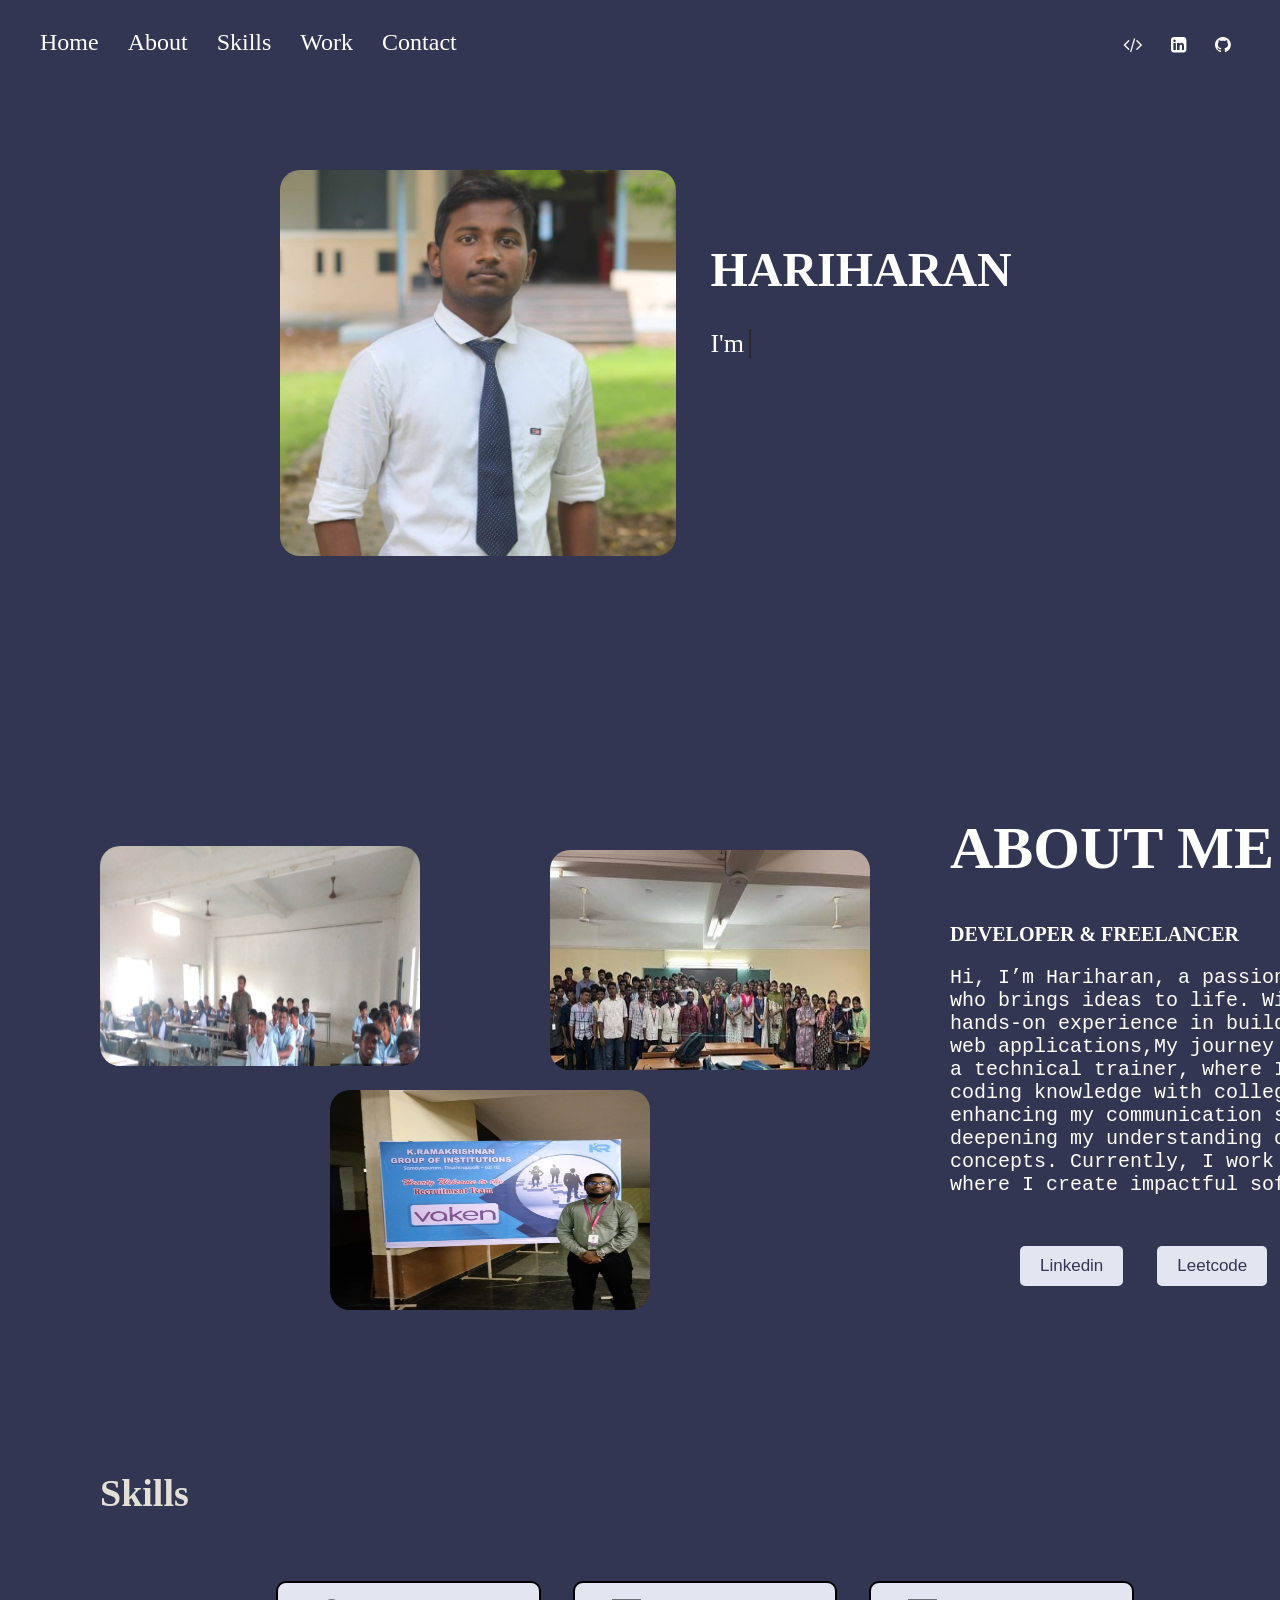
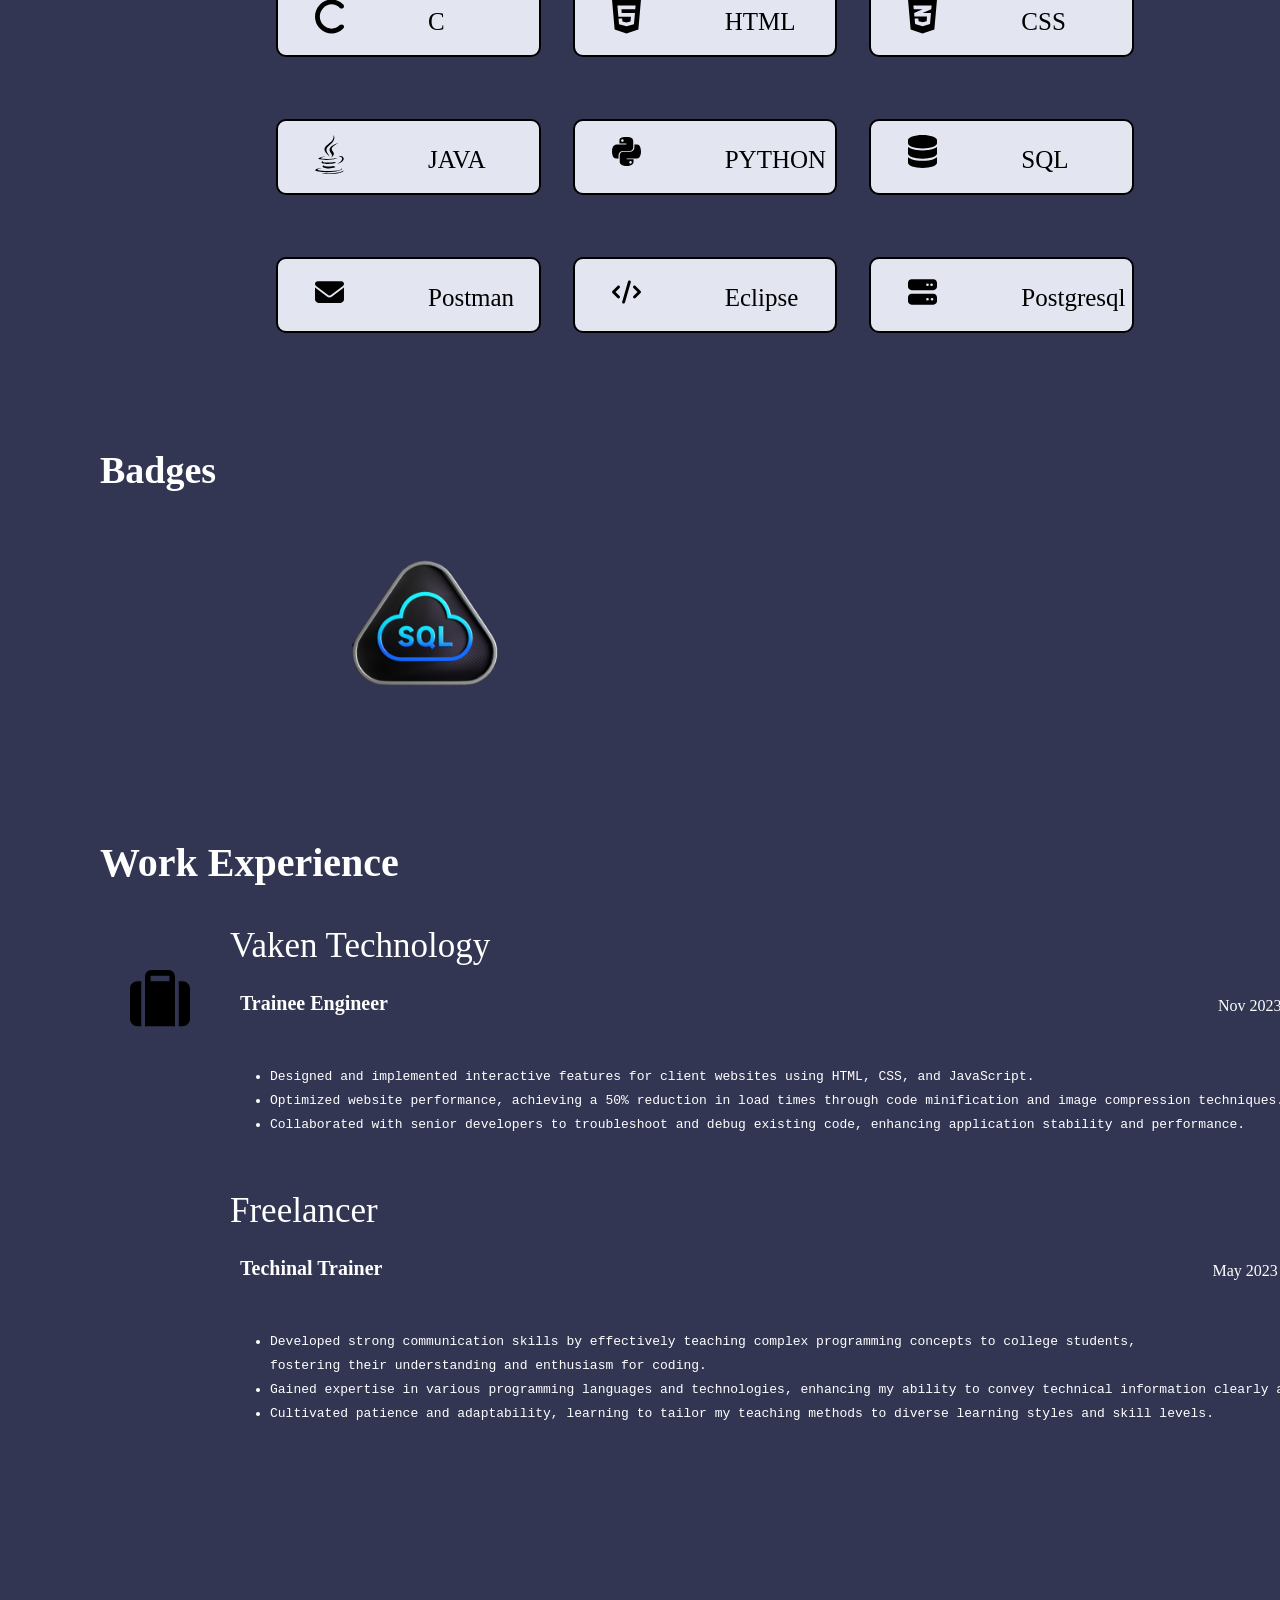
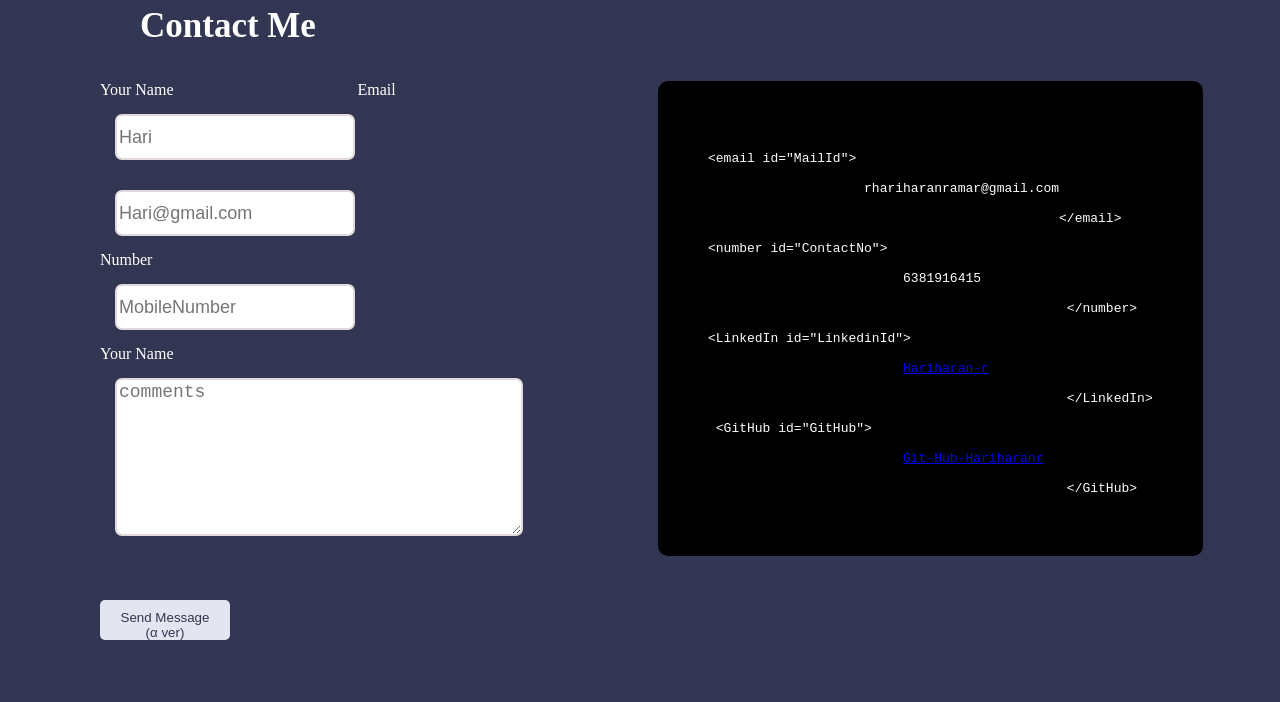
<file: index.html>
<!DOCTYPE html>
<html lang="en">
<head>
    <meta charset="UTF-8">
    <meta name="viewport" content="width=device-width, initial-scale=1.0">
    <title>Hari</title>
    <link rel="stylesheet" href="sty.css">
    <link rel="stylesheet" href="https://cdnjs.cloudflare.com/ajax/libs/font-awesome/4.7.0/css/font-awesome.min.css">
      
</head>
<body>
    <div id="namepage">
        <div id="header">
        <div id="header-menu">
        <ul id="head-ul">
        <li id="head-li"><a href="#home" id="head-a">Home</a></li>
        <li id="head-li"><a href="#about-page" id="head-a">About</a></li>
        <li id="head-li"><a href="#skills-page" id="head-a">Skills</a></li>
        <li id="head-li"><a href="#Exp-page" id="head-a">Work</a></li>
        <li id="head-li"><a href="#contact-page" id="head-a">Contact</a></li>
        </div>
        <div id=right>
        <a href="#work" class="fa fa-code" style="font-size:18px" id="code"></a>
        <a href="https://www.linkedin.com/in/--hariharan-r" class="fa fa-linkedin-square" style="font-size:18px" id="linkedin" target="_blank" ></a>
        <a href="https://github.com/harihara-r" class="fa fa-github" style="font-size:18px" id="github" target="_blank"></a>
        </div>
        <img src="name pic.jpg" id="name-pic" alt="Hariharan profile photo">
          <div id="headrolename">
            <h1 id="name">HARIHARAN</h1>
            <!-- <h3 id="role">I'm a Developer || Freelancer</h3> -->
            <div id="typing">
            <div id="wrapping">
              <div id="static-div">I'm  </div>
              <ul id="dynamic-txt">
                <li><span>Developer</span></li>
                <li><span>Freelancer</span></li>
              </ul>
            </div>
            </div>
            </div>
          </div>
          </div>
          <div id="about-page">
            <div id="about-pic">
                <div id="about-img">
                <img id="about-pic-1" src="teaching pic.jpg">
                <img id="about-pic-2" src="hiring pic.jpg">
                <img id="about-pic-3" src="srikrishna students crop.jpg">
                </div>
            
            <div id="about-text">
                <h1 id="about-name">ABOUT ME</h1>
                <h3 id="about-role">DEVELOPER & FREELANCER</h3>
                <pre id="about-syt">Hi, I’m Hariharan, a passionate programmer 
who brings ideas to life. With a year of 
hands-on experience in building innovative 
web applications,My journey began as 
a technical trainer, where I shared my 
coding knowledge with college students,
enhancing my communication skills and 
deepening my understanding of programming 
concepts. Currently, I work as a developer 
where I create impactful software solutions. </pre>
<div id="aboutbtn">
<a href="https://www.linkedin.com/in/--hariharan-r" target="_blank"><button id="linkedinbtn">Linkedin</button></a>
<a href="https://leetcode.com/u/hariharanramar/" target="_blank"><button id="leetcodebtn">Leetcode</button></a>
</div>
            </div>
            </div>
          </div>
          <div id="skills-page">
            <h3 id="skill-title">Skills</h3>
      
            <!-- <p id="skill-p">self motivated person with extradinory faith in my confidence to achieve all things with my hardwork</p> -->
          <!-- <div id="skill-cl1">
              <ul id="skill-ul1">
                <li>
              <div id="skl-1">
                <strong>c & c++ </strong>
                <span>80%</span>
              </div>
                <div id="pro">
                  <div id="pro-value1">
                  </div>
                </div>     
                </li>
                <li>
                    <div id="skl-3">
                <strong>HTML</strong>
                <span>70%</span>
              </div>
                  <div id="pro">
                    <div id="pro-value3">
                    </div>
                  </div>
                </li>
                <li>
                    <div id="skl-5">
                <strong>JAVASCRIPT</strong>
                <span>40%</span>
              </div>
                  <div id="pro">
                    <div id="pro-value5">
                    </div>
                  </div>
                </li>
              </ul>
            </div>
            <div id="skill-cl2">
              <ul id="skill-ul2">
                <li>
              <div id="skl-2">
                <strong>JAVA</strong>
                <span>65%</span>
              </div>
                <div id="pro">
                  <div id="pro-value2">
                  </div>
                </div>     
                </li>
                <li>
                    <div id="skl-4">
                <strong>CSS</strong>
                <span>60%</span>
              </div>
                  <div id="pro">
                    <div id="pro-value4">
                    </div>
                  </div>
                </li>
                <li>
                    <div id="skl-6">
                <strong>SQL</strong>
                <span>70%</span>
              </div>
                  <div id="pro">
                    <div id="pro-value6">
                    </div>
                  </div>
                </li>
              </ul>
            </div>-->
          </div>
          <div id="skill-page">
          <div id="skill">
            <div id="skl">
              <img src="c-solid.svg" id="html">
               <p id="ht"> C</p>
             </div>
            <div id="skl">
               <img src="html5-brands-solid.svg" id="html">
                <p id="ht"> HTML</p>
              </div>
              <div id="skl">
                <img src="css3-alt-brands-solid.svg" id="html">
                 <p id="ht"> CSS</p>
               </div>
               </div>
               <div id="skill1">
                <div id="skl">
                  <img src="java-brands-solid.svg" id="html">
                   <p id="ht"> JAVA</p>
                 </div>
                 <div id="skl">
                  <img src="python-brands-solid.svg" id="html">
                   <p id="ht"> PYTHON</p>
                 </div>
               <div id="skl">
                <img src="database-solid.svg" id="html">
                 <p id="ht"> SQL</p>
               </div>
               </div>
               <div id="skill2">
                <div id="skl">
                  <img src="postman.svg" id="html" class="extImg">
                   <p id="ht">Postman</p>
                 </div>
                 <div id="skl">
                  <img src="code logo.svg" id="html" class="extImg">
                   <p id="ht">Eclipse</p>
                 </div>
               <div id="skl">
                <img src="postgresql.svg" id="html" class="extImg">
                 <p id="ht">Postgresql</p>
               </div>
               </div>
               </div>
               <div id="badges-page">
                <h4 id="badges-title">Badges</h4>
                <div id="bad-1"></div>
                  <a href="https://leetcode.com/u/hariharanramar/" target="_blank"><img src="SQL_50.png" id="leetcode-sql"></a>
                 </div>
               </div>
               <div id="Exp-page">
                <h3 id="Exp-title">Work Experience</h3>
                <img src="suitcase-solid.svg" id="exp-icon">
                <div id="rol1">
                  <p id="com">Vaken Technology</p>
                <div id="exp-div"><h3 id="role">Trainee Engineer</h3><p id="date1">Nov 2023 - Present</p></div>
                  <pre id="des">
                    <ul>
                      <li>Designed and implemented interactive features for client websites using HTML, CSS, and JavaScript.</li>
                      <li>Optimized website performance, achieving a 50% reduction in load times through code minification and image compression techniques.</li>
                      <li>Collaborated with senior developers to troubleshoot and debug existing code, enhancing application stability and performance.</li>
                    </ul>
                  </pre>

                </div>
                <div id="rol1">
                  <p id="com">Freelancer</p>
                <div id="exp-div"><h3 id="role">Techinal Trainer</h3><p id="date1">May 2023 - Nov 2023</p></div>
                  <pre id="des">
                    <ul>
                      <li>Developed strong communication skills by effectively teaching complex programming concepts to college students,
                        <br> 
fostering their understanding and enthusiasm for coding.</li>
                      <li>Gained expertise in various programming languages and technologies, enhancing my ability to convey technical information clearly and engagingly.</li>
                      <li>Cultivated patience and adaptability, learning to tailor my teaching methods to diverse learning styles and skill levels.</li>
                    </ul>
                  </pre>

                </div>
               </div>
                <div id="contact-page">
                    <h3 id="contact-title">Contact Me</h3>
                    <div id="samp">
                    <div id="contact-col1">
                      <label for="Your Name" value="Your Name" id="contact-name"class="label">Your Name</label>
                      <label for="Email" value="Email" id="contact-email"class="label">Email</label><br>
                      <input type="text" placeholder="Hari" id="contact-text" class="text-name">
                      <input type="email" placeholder="Hari@gmail.com" id="contact-text"><br>
                      <label for="Your Name" value="Number" id="contact-number" class="label">Number</label><br>
                      <input type="tel" placeholder="MobileNumber" id="contact-text" ><br>
                      <label for="Your Name" value="Your Name" id="contact-comment" class="label">Your Name</label><br>
                      <textarea placeholder="comments" id="contact-commentarea"></textarea>
                      <a href="https://www.linkedin.com/" target="_blank"><button id="contact-submit">Send Message (α ver)</button></a>
                  </div>
                  <div id="contact-col2">
                    <div id="contact-code1">
                                <pre id="pretag1"><code><n id="hari1">&ltemail <n id="ids">id</n><n id="haran1">=</n><n id="idvalue">"MailId"</n>&gt</n>
                    <n id="haran1">rhariharanramar@gmail.com</n>
                                             <n id="hari1">&lt/email&gt<br>&ltnumber <n id="ids">id</n><n id="haran1">=</n><n id="idvalue">"ContactNo"</n>&gt</n>
                         <n id="haran1">6381916415</n>
                                             <n id="hari1"> &lt/number&gt <br>&ltLinkedIn <n id="ids">id</n><n id="haran">=</n><n id="idvalue">"LinkedinId"</n>&gt</n>
                         <n id=haran1><a href="https://www.linkedin.com/in/--hariharan-r"  target="_blank">Hariharan-r</a></n>
                                             <n id="hari1"> &lt/LinkedIn&gt<br> &ltGitHub <n id="ids">id</n><n id="haran">=</n><n id="idvalue">"GitHub"</n>&gt
                         <n id="haran1"><a href="https://github.com/harihara-r" target="_blank">Git-Hub-Hariharanr</a></n>
                                             <n id="hari1"> &lt/GitHub&gt</n> 
                                </code></pre>
                              </div>
                  </div>
              </div>   
                
            </div>
</body>
</html>
</file>
<file: sty.css>
body {
    margin: 0;
}

  #namepage{
    width:100%;
    min-height:500px;
    background-color: rgb(51, 54, 82);
    min-height:730px;
    background-attachment:fixed;
    background-position:center;
    background-repeat:no-repeat;
    background-size:cover;
    
  }
  
  
  
  #header{
    position:absolute;
      top:10px;
     width:100%;
     }
    #header-menu{
      padding-top:20px;
      display: inline;
    }
     #right{
     position:absolute;
    right:50px;
    top:26px;
    }
    #github{
      display: inline;
      
    }
    #github,#linkedin,#code
    {
    color:white;
    text-decoration:none;
    padding-left:25px;
    }
    #head-ul{
    list-style-type:none;
    position: absolute;
    top:3px;
    }
    
    #head-li{
    display:inline; 
    padding-right:25px;
    }
    #head-a{
     text-decoration:none;
     color:white;
     font-size:24px;
     }
     #header-name{
    color:rgb(143, 34, 34);
    position:absolute;
    top:0px;
    font-size:18px;
    left:30px;
    }
    
     #headrolename{
        position: absolute;
        top: 200px;
        left: 55.5%;
       }
    
    #name{
       text-align:center;
       color: white;
       font-size: 48px;
    }
    #name-pic{
    border-radius: 20px;
    position: relative;
    top: 160px;
    left: 280px;
    width: 396px;
    height: 386px;
}

#typing{
    margin: 0;
    padding: 0;
    box-sizing: border-box;
    position: relative;
    color: white;
    /* background-color: #5c6f91; */
  }
  
#wrapping
{
  display: inline-flex;
}
#static-div{
  font-size: 26px;
  height: 400;
}
#dynamic-txt{
  margin-left: -50px;
  margin-top: 0;
  height: 30px;
  line-height: 30px;
  overflow: hidden;
}
#dynamic-txt li{
  margin-left: 15px;
  list-style: none;
  font-size: 26px;
  height: 400;
  color: #f3ebeb;
  position: relative;
  line-height: 30px;
  overflow: hidden;
  top:0;
  animation: side 3s steps(2) infinite;
}
@keyframes side {
  100%{
    top:-60px;
  }
  
}
#dynamic-txt li span{
  position: relative;
}
#dynamic-txt li span::after{
  content: "";
  position: absolute;
  left: 0;
  border-left: 2px solid #2c2828;
  height: 100%;
  width: 100%;
  background: rgb(51, 54, 82);
  animation: typing 1.5s steps(10) infinite;
}
@keyframes typing {
  100%{
    left:100%;
    margin: 0 -35px 0 35px;

  }
  
}
#about-page{
    padding:1px;
    padding-left:100px;
    padding-right:100px;
    background-color:rgb(51, 54, 82);
    height:700px;
    
}

#about-img{
    display: flex;
    flex-direction: column;
    
}
#about-pic-1
{
    width: 320px;
    height: 220px;
    position: absolute;
    top: 846px;
    border-radius: 20px;
}
#about-pic-2{
    width: 320px;
    height: 220px;
    position: absolute;
    top: 1090px;
    left: 330px;
    border-radius: 20px;
}
#about-pic-3{
    width: 320px;
    height: 220px;
    position: absolute;
    top: 850px;
    left: 550px;
    border-radius: 20px;
}
#about-text{
    color: white;
    position: absolute;
    top: 774px;
    left: 950px;
}
#about-name{
    font-size: 60px;
}
#about-role{
    font-size: 20px;
}
#about-syt{
    font-size: 20px;
    font-style: archivo black;
}
#aboutbtn{
  position: relative;
  top: 30px;
  left: 70px;
  
}
#linkedinbtn,#leetcodebtn {
  background-color: rgb(227, 229, 240); /* Initial button color */
  color: rgb(51, 54, 82); /* Text color matching the background */
  padding: 10px 20px;
  border: none;
  border-radius: 5px;
  font-size: 17px;
  cursor: pointer;
  margin-right: 30px;
  transition: transform 0.3s ease, background-color 0.3s ease;/* Smooth transition */
}

#linkedinbtn:hover,#leetcodebtn:hover {
  transform: scale(1.05);/* Slightly enlarge the button*/
  background-color: rgba(51, 54, 82, 0.8); /* Change background color on hover */
  color: #ffffff; /* Change text color on hover */
}

#skill-cl1,#skill-cl2{
    float:left;
  }
  #skills-page{
    background:rgb(51, 54, 82);
    padding:1px;
    padding-left:100px;
    padding-right:100px;
    height:100px;
    color: rgb(228, 224, 215);
  }
  #skill-ul1,#skill-ul2{
    list-style:none;
  }
  #skill-ul1{
    padding-right:200px;
  }
  #skill-title,#About{
    font-weight:700;
  font-size:32px;}
  #skl-1,#skl-2{
    padding-top:25px;
    padding-bottom:15px;
  }
  #skl-1 strong,#skl-2 strong{
    padding-left:16px;
    font-size:20px;
  }
  #skl-1 span{
  padding-left:372px;
  }
  #skl-2 span{padding-left:390px;
  }
  #skl-3,#skl-4{
    padding-top:25px;
    padding-bottom:15px;
  }
  #skl-3 strong,#skl-4 strong{
    padding-left:16px;
    font-size:20px;
  }
  #skl-3 span{
  padding-left:374px;
  }
  #skl-4 span{padding-left:400px;
  }
  #skl-5,#skl-6{
    padding-top:25px;
    padding-bottom:15px;
  }
  #skl-5 strong,#skl-6 strong{
    padding-left:16px;
    font-size:20px;
  }
#skill-title{
    font-size: 38px;
}
  #skl-5 span{
  padding-left:314px;
  }
  #skl-6 span{padding-left:394px;
  }
  #pro{
    background:lightgrey;
    border-radius:80px;
    align-items:center;
    position:relative;
    padding:0 5px;
     display: flex;
    width:500px;
    height:16px;
  }
  #pro-value1{
    animation:load1 5s normal forwards;
    background:#1a1519;
    height:9px;
    border-radius:100px;
    display: flex;
    width:0;
  }
  #pro-value2{
    animation:load2 5s normal forwards;
    background:#0f0f0f;
    height:9px;
    border-radius:100px;
    display: flex;
    width:0;
  }
  #pro-value3{
    animation:load3 5s normal forwards;
    background:#0f0f0f;
    height:9px;
    border-radius:100px;
    display: flex;
    width:0;
  }
  #pro-value4{
    animation:load4 5s normal forwards;
    background:#0f0f0f;
    height:9px;
    border-radius:100px;
    display: flex;
    width:0;
  }
  #pro-value5{
    animation:load5 5s normal forwards;
    background:#0f0f0f;
    height:9px;
    border-radius:100px;
    display: flex;
    width:0;
  }
   #pro-value6{
    animation:load6 5s normal forwards;
    background:#0f0f0f;
    height:9px;
    border-radius:100px;
    display: flex;
    width:0;
  } 
  @keyframes load1{
    0%{width:0;}
    100%{width:80%;}
  }
  @keyframes load2{
    0%{width:0;}
    100%{width:65%;}
  }
    @keyframes load3{
    0%{width:0;}
    100%{width:70%;}
  }
  @keyframes load4{
    0%{width:0;}
    
    100%{width:60%;}
  }
      @keyframes load5{
    0%{width:0;}
    100%{width:40%;}
  }
  
  @keyframes load6{
    0%{width:0;}
    100%{width:70%;}
  }

  #skill-page{
    background:rgb(51, 54, 82);
    padding:1px;
    padding-left:230px;
    padding-right:100px;
    height:460px;
    color: black;
  }
  #skill,#skill1,#skill2{
    display: flex;
    margin: 30px;
}
#skl{
position: relative;
border: 2px solid black; 
width:290px;
border-radius:10px;
height:72px;
margin: 16px;
background-color: rgb(227, 229, 240);

}
#html{
position: absolute;
top: 14px;
left:37px;
width: 29px;  
}
.extImg{
  height: 38px;
}
img,#ht{
display: inline;

}
#ht{
font-size: 25px;
position: absolute;
left:150px;
}
#Exp-page{
  background:rgb(51, 54, 82);
    padding:1px;
    padding-left:230px;
    padding-right:100px;
    height:750px;
}
#Exp-title{
  color: white;
  position: absolute;
  left: 100px;
  font-weight:700;
  font-size:40px;
}
#exp-icon{
  position: absolute;
  top: 2570px;
  left: 130px;
  height: 60px;
}
#rol1{
  position: relative;
  top: 110px;
  color: white;
}
#com,#exp-div{
  line-height: 4px;
}
#exp-div{
  display: flex;
}
#date1{
  position: relative;
  top: 7px;
  left: 840px;
}
#exp-div,#des{
  line-height: 0px;
}
#des{
  line-height: 8px;
}
#role{ 
  position: relative;
  left: 10px;
  font-size: 20px;
}
#com{
  font-size: 35px;
}
#des{
  display: inherit;
}
#badges-page{
  background:rgb(51, 54, 82);
  padding:1px;
  padding-left:230px;
  padding-right:100px;
  height:400px;
  color: white;
}
#badges-title{
  position: absolute;
  left: 100px;
  font-weight:700;
  font-size:38px;
}
#leetcode-sql{
  height: 150px;
  position: relative;
  top: 150px;
  left: 120px;
}

#contact-page{
  height: 750px;
  background:rgb(51, 54, 82);
  padding:1px;
  padding-left:100px;
  padding-right:100px;
  color: white;
}
#contact-title{
  font-size:35px;
  padding:20px 0px 0px 40px;
}
#contact-text,#contact-commentarea{
  margin: 15px;
  border: 2px solid rgb(226, 218, 218);
  border-radius: 7px;
  font-size: 18px;
  height: 40px;
  
  }
  
  #contact-commentarea{
  height: 150px;
  width: 400px;
  margin-bottom: 40px;
  font-size: 18px; /* Adjust font size */
  
  }
  #contact-col1
{
  display:block;
}
  #contact-email{
  padding-left: 180px;
  }
  #contact-submit{
  height: 40px;
  width: 130px;
  position: relative;
  top: 20px;
  background-color: rgb(227, 229, 240); /* Initial button color */
  color: rgb(51, 54, 82); /* Text color matching the background */
  padding: 10px 20px;
  border: none;
  border-radius: 5px;
  cursor: pointer;
  transition: transform 0.3s ease, background-color 0.3s ease;
  
  }
  #contact-submit:hover{
    transform: scale(1.05);
    background-color: rgba(51, 54, 82, 0.8);
    color: #ffffff;
  
  }
  
  .contact-text-name{
  width: 650px;
  }
  #contact-col2{
  width: 480px;
  height: 375px;
  background-color: black;
  border-radius: 10px;
  margin: 50px;
  padding: 50px;
  line-height: 30px;
  margin: 0px 10px 10px 120px;
  }
  #contact-col2:hover{
  box-shadow: 9px 9px 15px 0px rgb(99, 63, 63);
  background-color: rgba(0, 0, 0, 0.889);
  }
   
    #hari-contactdet{
    margin: 30px;
    padding: 20px;
    
    }
    .contact-email,.contact-number{
    width: 227px;
    }
   
    #contactme-title1
    {
    padding-left: 6%;
    color: rgb(127, 154, 177);
    }
#samp{
  display:flex
}
@media (max-width: 450px){
  body {
    margin: 0;
}

  #namepage{
    width:100%;
    min-height:20px;
    background-color: rgb(51, 54, 82);; 
    min-height:500px;
    background-attachment:fixed;
    background-position:center;
    background-repeat:no-repeat;
    background-size:cover;
    
  }
  
  
  
  #header{
    position:absolute;
     width:100%;
     }
    #header-menu{
      padding-top:2px;
      display: inline;
    }
     #right{
     position:absolute;
     right:28px;
     top:50px;
    }
    #github{
      display: inline;
      
    }
    #github,#linkedin,#code
    {
    color:white;
    text-decoration:none;
    padding-left:25px;
    }
    #head-ul{
    list-style-type:none;
    position: absolute;
    top:3px;
    }
    
    .head-li{
    display:inline;
    }
    #head-1,#head-2,#head-5{
      display: none;
    }
    #head-a{
     text-decoration:none;
     color:white;
     font-size:15px;
     }
     #header-name{
    color:rgb(143, 34, 34);
    position:absolute;
    top:0px;
    font-size:8px;
    left:30px;
    }
    
     #headrolename{
        position: absolute;
        top: 380px;
        left: 100px;
       }
    
    #name{
       text-align:center;
       color: white;
       font-size: 28px;
    }
    #name-pic{
    border-radius: 20px;
    position: relative;
    top: 180px;
    left: 100px;
    width: 180px;
    height: 180px;
}

#typing{
    margin: 0;
    padding: 0;
    box-sizing: border-box;
    position: relative;
    color: white;
    /* background-color: #5c6f91; */
  }
  
#wrapping
{
  display: inline-flex;
}
#static-div{
  font-size: 26px;
  height: 400;
}
#dynamic-txt{
  margin-left: -50px;
  margin-top: 0;
  height: 30px;
  line-height: 30px;
  overflow: hidden;
}
#dynamic-txt li{
  margin-left: 15px;
  list-style: none;
  font-size: 26px;
  height: 400;
  color: #f3ebeb;
  position: relative;
  line-height: 30px;
  overflow: hidden;
  top:0;
  animation: side 3s steps(2) infinite;
}
@keyframes side {
  100%{
    top:-60px;
  }
  
}
#dynamic-txt li span{
  position: relative;
}
#dynamic-txt li span::after{
  content: "";
  position: absolute;
  left: 0;
  border-left: 2px solid #2c2828;
  height: 100%;
  width: 100%;
  background: rgb(51, 54, 82);
  animation: typing 1.5s steps(10) infinite;
}
@keyframes typing {
  100%{
    left:100%;
    margin: 0 -35px 0 35px;

  }
  
}
#about-page{
    /* padding:1px; */
    padding-left:100px;
    padding-right:100px;
    background-color:rgb(51, 54, 82);
    height:350px;
    
}


#about-img{
    display: flex;
    flex-direction: column;
    
}
#about-pic-1,#about-pic-2,#about-pic-3{
  display: none;
}

#about-text{
    color: white;
    position: absolute;
    top: 500px;
    left: 10px;
}
#about-name{
   position: relative;
    font-size: 20px;
    left: 8px;
}
#about-role{
  display: none;
}
#about-syt{
  position: relative;
  left: 20px;
    font-size: 12px;
    font-style: archivo black;
}
#aboutbtn{
  position: relative;
  top: 30px;
  left: 45px;
  
}
#linkedinbtn,#leetcodebtn {
  background-color: rgb(227, 229, 240); /* Initial button color */
  color: rgb(51, 54, 82); /* Text color matching the background */
  padding: 10px 20px;
  border: none;
  border-radius: 5px;
  font-size: 17px;
  cursor: pointer;
  margin-right: 30px;
  transition: transform 0.3s ease, background-color 0.3s ease;/* Smooth transition */
}

#linkedinbtn:hover,#leetcodebtn:hover {
  transform: scale(1.05);/* Slightly enlarge the button*/
  background-color: rgba(51, 54, 82, 0.8); /* Change background color on hover */
  color: #ffffff; /* Change text color on hover */
}


 #skills-page{
  background-color: rgb(51, 54, 82);
  height: 500px;
  padding: 0px 0px 0px 0px;
  position: absolute;
  width: 50%;
 }
 #skill-title{
  position: absolute;
  left: 20px;
 }
 #skill-page{
  padding-left: 10px;
  padding-right: 10px;

 }
#skill,#skill1,#skill2{
position: relative;
top: 100px;
}
#skl{
border: 2px solid black; 
width:120px;
border-radius:10px;
height:35px;
/* margin: 16px; */
background-color: rgb(227, 229, 240);

}
#html,#ht{
  display: inline;
}
#html{
  width: 15px;
  top: 7px;
  left: 8px;
}
#ht{
  top: -6px;
  color: #0f0f0f;
  font-size: 14px;
  left: 35px;
}
#Exp-page{
  background:rgb(51, 54, 82);
    position: relative;
    padding-left: 10px;
    height:350px;
    padding: 1px;
}
#role {
    position: relative;
    left: 3px;
    font-size: 18px;
}
#Exp-title{
  color: white;
  position: absolute;
  
  top: 30px;
  left: 20px;
  /* font-weight:70px; */
  font-size:30px;
}
#exp-icon{
  position: relative;
  top:140px;
  left: 30px;
  height: 30px;
}
#rol1{
  position: relative;
  left: 100px;
  top: 85px;
}
#com{
  font-size: 20px;
}
/* .role1{
  position: absolute;
  left: 250px;
}
.role2{
  position: relative;
  left: 10px;
  top: 150px;
  background-color: red; */
#des{
  display: none;
}
#date1{
  position: relative;
  left: 10px;
  top: 5px;
  font-size: 12px;
}
#badges-page{
  background:rgb(51, 54, 82); 
  padding:1px;
  padding-left:230px;
  padding-right:100px;
  height:220px;
  color: white;
}
#badges-title{
  position: absolute;
  left: 20px;
  font-weight:700;
  font-size:38px;
}
#leetcode-sql{
  height: 150px;
  position: relative;
  top: 55px;
  left: -60px;}

  #contact-page {
    height: 555px;
    padding: 1px;
    background: rgb(51, 54, 82);
    padding-left: 10px;
    padding-right: 10px;
    color: white;
}
#contact-title {
  position: relative;
  left: 20px;
    font-size: 30px;
    padding: 0px 0px 0px 0px;
}
#contact-col1
{
  display: none;
}
#contact-col2:hover {
    box-shadow: 9px 9px 15px 0px rgb(99, 63, 63);
    background-color: rgba(0, 0, 0, 0.889);
}
#contact-col2 {
    width: 67%;
    height: 330px;
    background-color: black;
    border-radius: 10px;
    margin: 50px;
    padding: 50px;
    line-height: 30px;
    margin: 10px 10px 10px 10px;
}
#pretag1{
  font-size: 70%;
}
#samp {
    display: inline;
}
}
</file>
